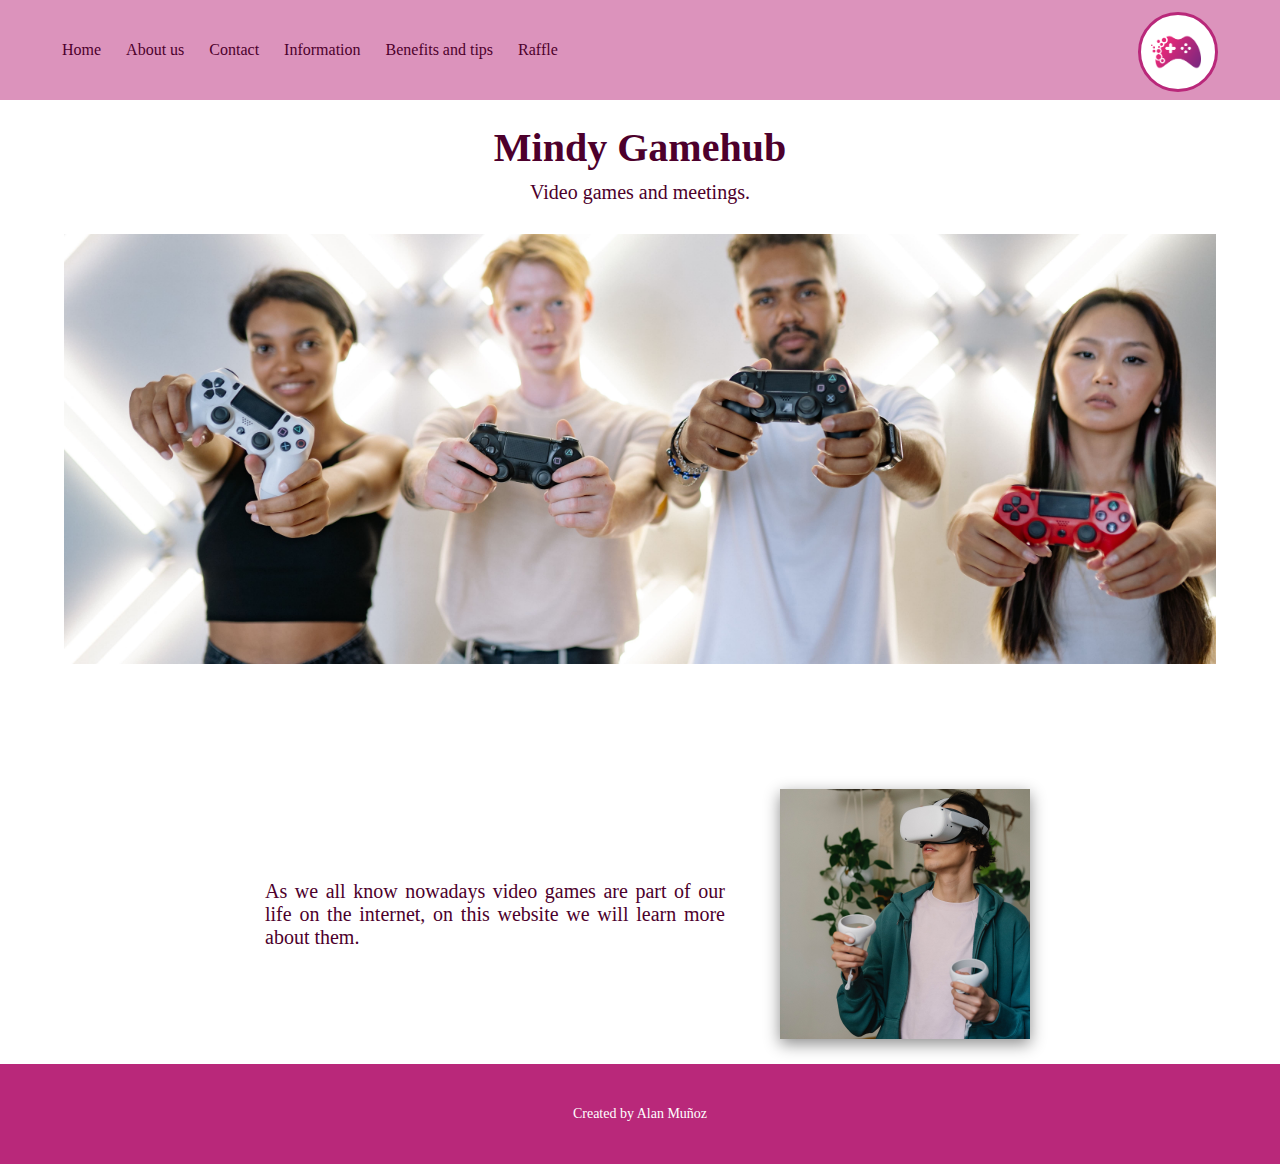
<file: index.html>
<!DOCTYPE html>
<html lang="en">
<head>
    <meta charset="UTF-8">
    <meta http-equiv="X-UA-Compatible" content="IE=edge">
    <meta name="viewport" content="width=device-width, initial-scale=1.0">
    <link rel="shortcut icon" href="./asset/img/icon.png" type="image/x-icon">
    <link rel="stylesheet" href="./asset/style/style.css">
    <title>Home</title> 
</head>
<body>
    <header>
        <nav>
            <ul>
                <li><a href="#">Home</a></li>
                <li><a href="./asset/pages/aboutUs.html">About us</a></li>
                <li><a href="./asset/pages/contact.html">Contact</a></li>
                <li><a href="./asset/pages/information.html">Information</a></li>
                <li><a href="./asset/pages/benefitsTips.html">Benefits and tips</a></li>
                <li><a href="./asset/pages/raffle.html">Raffle</a></li>
            </ul>
        </nav>
        <div class="logo_container">
            <img src="./asset/img/logo.png" alt="logo Mindy Gamehub" class="logo">
        </div>  
    </header>
    <main class="main__home">
        <section class="presentation_container">
            <h1>Mindy Gamehub</h1>
            <p>Video games and meetings.</p>
            <img src="./asset/img/team.jpg" alt="People with game console controllers" >
        </section>
        <div class="information_home">
            <p>As we all know nowadays video games are part of our life on the internet, on this website we will learn more about them.</p>
            <img src="./asset/img/vr.jpg" alt="Person playing with virtual reality accessories">
        </div>
    </main>
    <footer>
        <p>Created by Alan Muñoz</p>
    </footer>
</body>
</html>
</file>
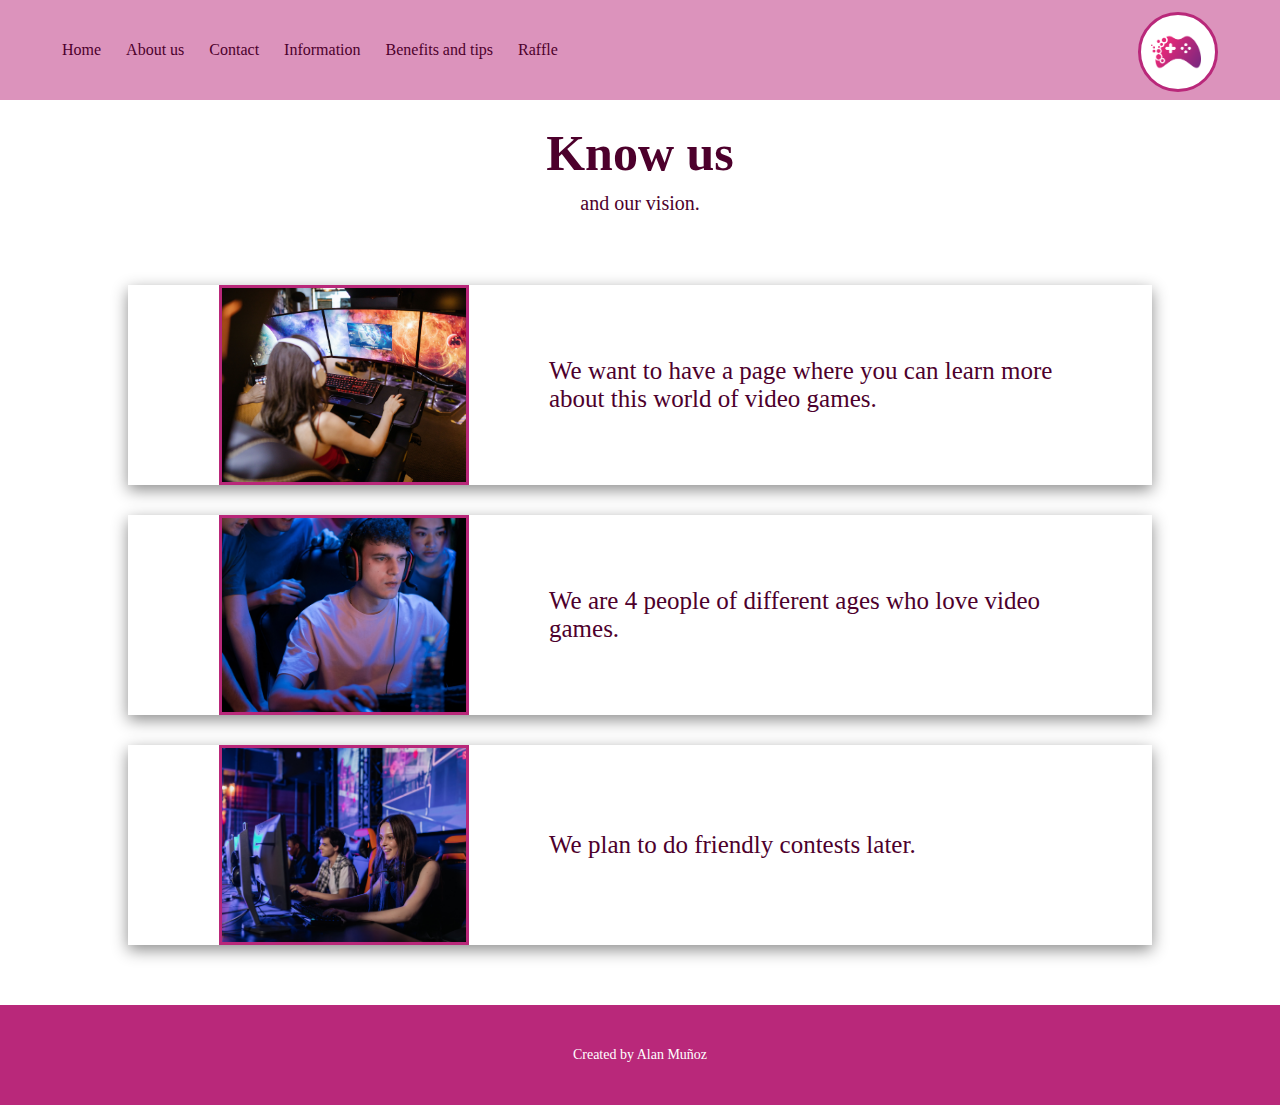
<file: asset/pages/aboutUs.html>
<!DOCTYPE html>
<html lang="en">
<head>
    <meta charset="UTF-8">
    <meta http-equiv="X-UA-Compatible" content="IE=edge">
    <meta name="viewport" content="width=device-width, initial-scale=1.0">
    <link rel="shortcut icon" href="../img/icon.png" type="image/x-icon">
    <link rel="stylesheet" href="../style/style.css">
    <title>About us</title>
</head>
<body>
    <header>
        <nav>
            <ul>
                <li><a href="../../index.html">Home</a></li>
                <li><a href="#">About us</a></li>
                <li><a href="./contact.html">Contact</a></li>
                <li><a href="./information.html">Information</a></li>
                <li><a href="./benefitsTips.html">Benefits and tips</a></li>
                <li><a href="./raffle.html">Raffle</a></li>
            </ul>
        </nav>
        <div class="logo_container">
            <img src="../img/logo.png" alt="logo Mindy Gamehub" class="logo">
        </div>   
    </header>
    <main class="aboutUs_sections">
        <section class="aboutUs__presentation">
            <h2>Know us</h2>
            <p>and our vision.</p>
        </section>
        <div class="aboutUs__info">
            <img src="../img/playing.jpg" alt="Person playing video game on a computer">
            <p>We want to have a page where you can learn more about this world of video games.</p>
        </div>
        <div class="aboutUs__info">
            <img src="../img/guys.jpg" alt="Group of people watching as another plays">
            <p>We are 4 people of different ages who love video games.</p>
        </div>
        <div class="aboutUs__info mobile_bottom">
            <img src="../img/girl.jpg" alt="People in video game competition">
            <p>We plan to do friendly contests later.</p>
        </div>

    </main>
    <footer class="aboutUs__footer">
        <p>Created by Alan Muñoz</p>
    </footer>
</body>
</html>
</file>
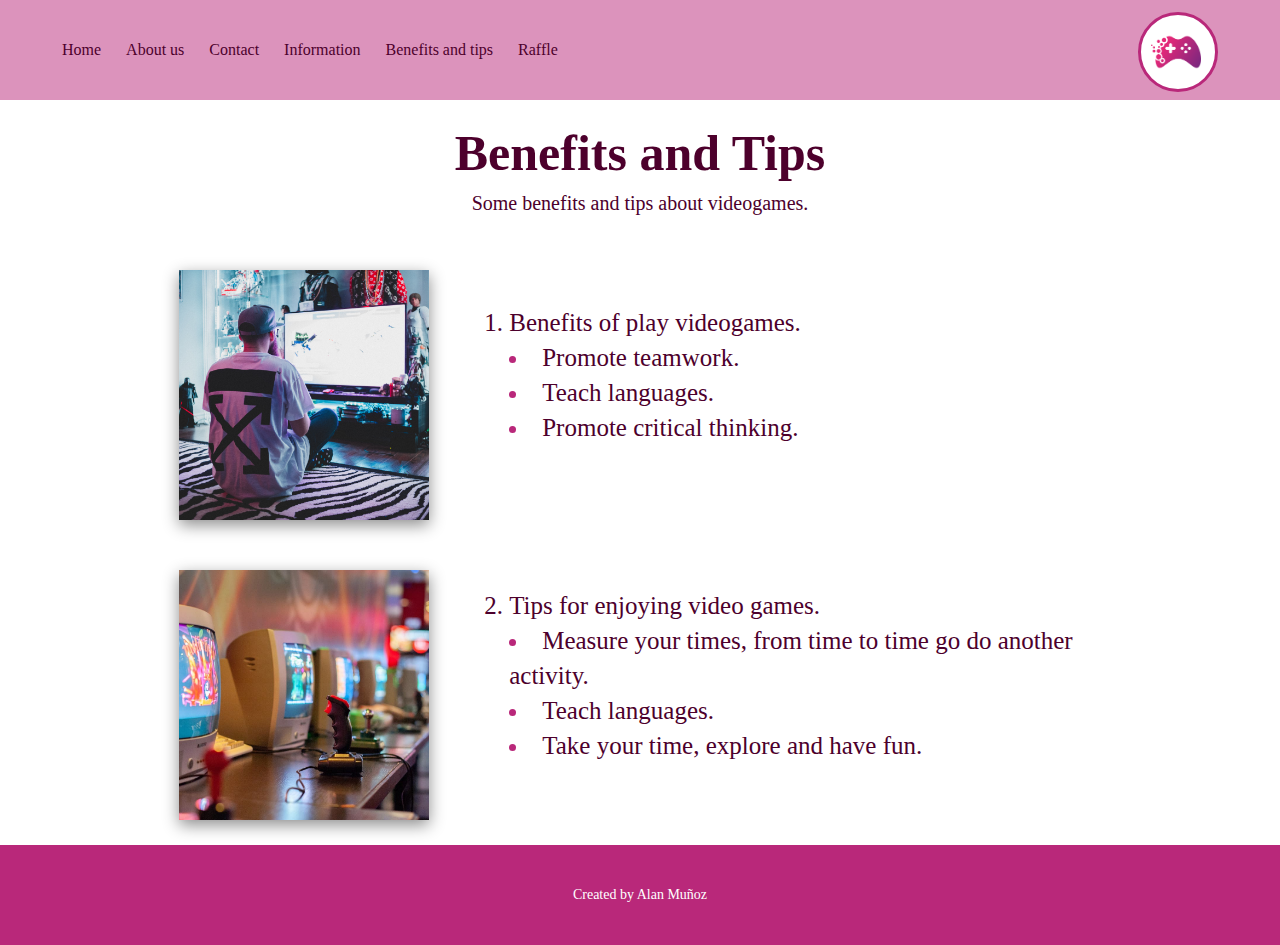
<file: asset/pages/benefitsTips.html>
<!DOCTYPE html>
<html lang="en">
<head>
    <meta charset="UTF-8">
    <meta http-equiv="X-UA-Compatible" content="IE=edge">
    <meta name="viewport" content="width=device-width, initial-scale=1.0">
    <link rel="shortcut icon" href="../img/icon.png" type="image/x-icon">
    <link rel="stylesheet" href="../style/style.css">
    <title>Benefits and tips</title>
</head>
<body>
    <header>
        <nav>
            <ul>
                <li><a href="../../index.html">Home</a></li>
                <li><a href="./aboutUs.html">About us</a></li>
                <li><a href="./contact.html">Contact</a></li>
                <li><a href="./information.html">Information</a></li>
                <li><a href="#">Benefits and tips</a></li>
                <li><a href="./raffle.html">Raffle</a></li>
            </ul>
        </nav>
        <div class="logo_container">
            <img src="../img/logo.png" alt="logo Mindy Gamehub" class="logo">
        </div>   
    </header>
    <main class="tips__main">
        <h2>Benefits and Tips</h2>
        <p>Some benefits and tips about videogames.</p>
        <div class="tips__container__cards">
            <div class="tips__card">
                <img src="../img/boyscreen.jpg" alt="person playing video games sitting on the floor">
                <ol>
                    <li class="olUno">Benefits of play videogames.</li>
                    <li>
                        <ul>
                            <li>Promote teamwork.</li>
                            <li>Teach languages.</li>
                            <li>Promote critical thinking.</li>
                        </ul> 
                    </li>
                </ol>
            </div>
            <div class="tips__card">
                <img src="../img/old.jpg" alt="old computers">
                <ol class="listTwoMobile">
                    <li class="olDos" >Tips for enjoying video games.</li>
                    <li>
                        <ul>
                            <li>Measure your times, from time to time go do another activity.</li>
                            <li>Teach languages.</li>
                            <li>Take your time, explore and have fun.</li>
                        </ul>
                    </li>
                </ol>
            </div>
        </div>
    </main>
    <footer>
        <p>Created by Alan Muñoz</p>
    </footer>
</body>
</html>
</file>
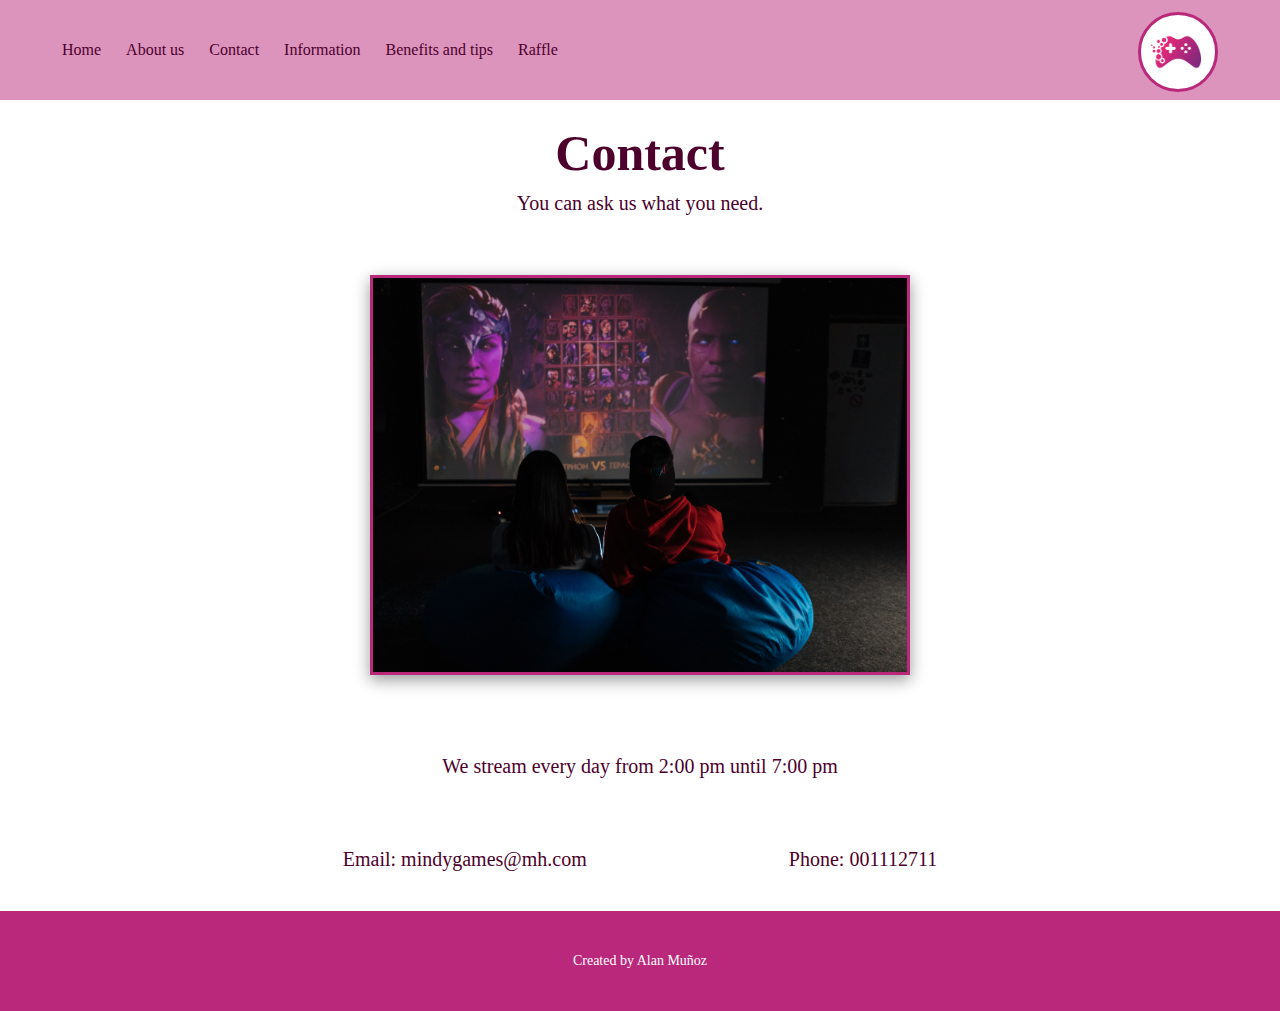
<file: asset/pages/contact.html>
<!DOCTYPE html>
<html lang="en">
<head>
    <meta charset="UTF-8">
    <meta http-equiv="X-UA-Compatible" content="IE=edge">
    <meta name="viewport" content="width=device-width, initial-scale=1.0">
    <link rel="shortcut icon" href="../img/icon.png" type="image/x-icon">
    <link rel="stylesheet" href="../style/style.css">
    <title>Contact</title>
</head>
<body>
    <header>
        <nav>
            <ul>
                <li><a href="../../index.html">Home</a></li>
                <li><a href="./aboutUs.html">About us</a></li>
                <li><a href="#">Contact</a></li>
                <li><a href="./information.html">Information</a></li>
                <li><a href="./benefitsTips.html">Benefits and tips</a></li>
                <li><a href="./raffle.html">Raffle</a></li>
            </ul> 
        </nav>
        <div class="logo_container">
            <img src="../img/logo.png" alt="logo Mindy Gamehub" class="logo">
        </div>  
    </header>
    <main>
        <section class="contact">
            <h2>Contact</h2>
            <p>You can ask us what you need.</p>
            <img src="../img/twoGuys.jpg" alt="people playing video games">
            <p class="horario">We stream every day from 2:00 pm until 7:00 pm</p>
            <div class="contact__info">
                <a href="mailto:mindygames@mh.com">Email: mindygames@mh.com</a>
                <a href="tel:001112711">Phone: 001112711</a>
            </div>
        </section>
    </main>
    <footer>
        <p>Created by Alan Muñoz</p>
    </footer>
</body>
</html>
</file>
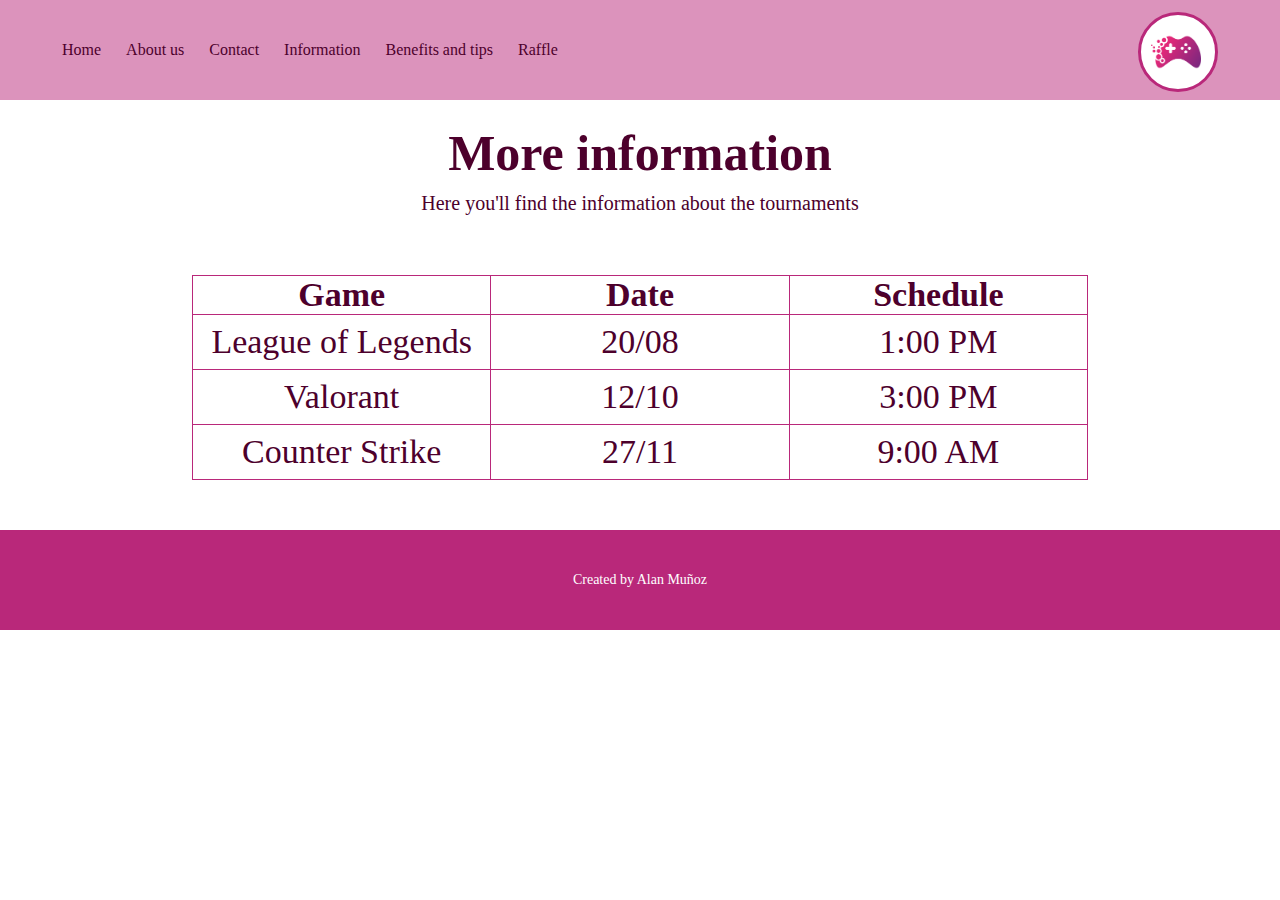
<file: asset/pages/information.html>
<!DOCTYPE html>
<html lang="en">
<head>
    <meta charset="UTF-8">
    <meta http-equiv="X-UA-Compatible" content="IE=edge">
    <meta name="viewport" content="width=device-width, initial-scale=1.0">
    <link rel="shortcut icon" href="../img/icon.png" type="image/x-icon">
    <link rel="stylesheet" href="../style/style.css">
    <title>Information</title>
</head>
<body>
    <header>
        <nav>
            <ul>
                <li><a href="../../index.html">Home</a></li>
                <li><a href="./aboutUs.html">About us</a></li>
                <li><a href="./contact.html">Contact</a></li>
                <li><a href="#">Information</a></li>
                <li><a href="./benefitsTips.html">Benefits and tips</a></li>
                <li><a href="./raffle.html">Raffle</a></li>
            </ul>
        </nav>
        <div class="logo_container">
            <img src="../img/logo.png" alt="logo Mindy Gamehub" class="logo">
        </div>   
    </header>
    <main class="informatio__main">
        <h2>More information</h2>
        <p>Here you'll find the information about the tournaments</p>
        <table>
            <tr>
                <th>Game</th>
                <th>Date</th>
                <th>Schedule</th>
            </tr>
        
            <tr>
                <td>League of Legends</td>
                <td>20/08</td>
                <td>1:00 PM</td>
            </tr>
            <tr>
                <td>Valorant</td>
                <td>12/10</td>
                <td>3:00 PM</td>
            </tr>
            <tr>
                <td>Counter Strike</td>
                <td>27/11</td>
                <td>9:00 AM</td>
            </tr>
        </table>
    </main>
    <footer>
        <p>Created by Alan Muñoz</p>
    </footer>
</body>
</html>
</file>
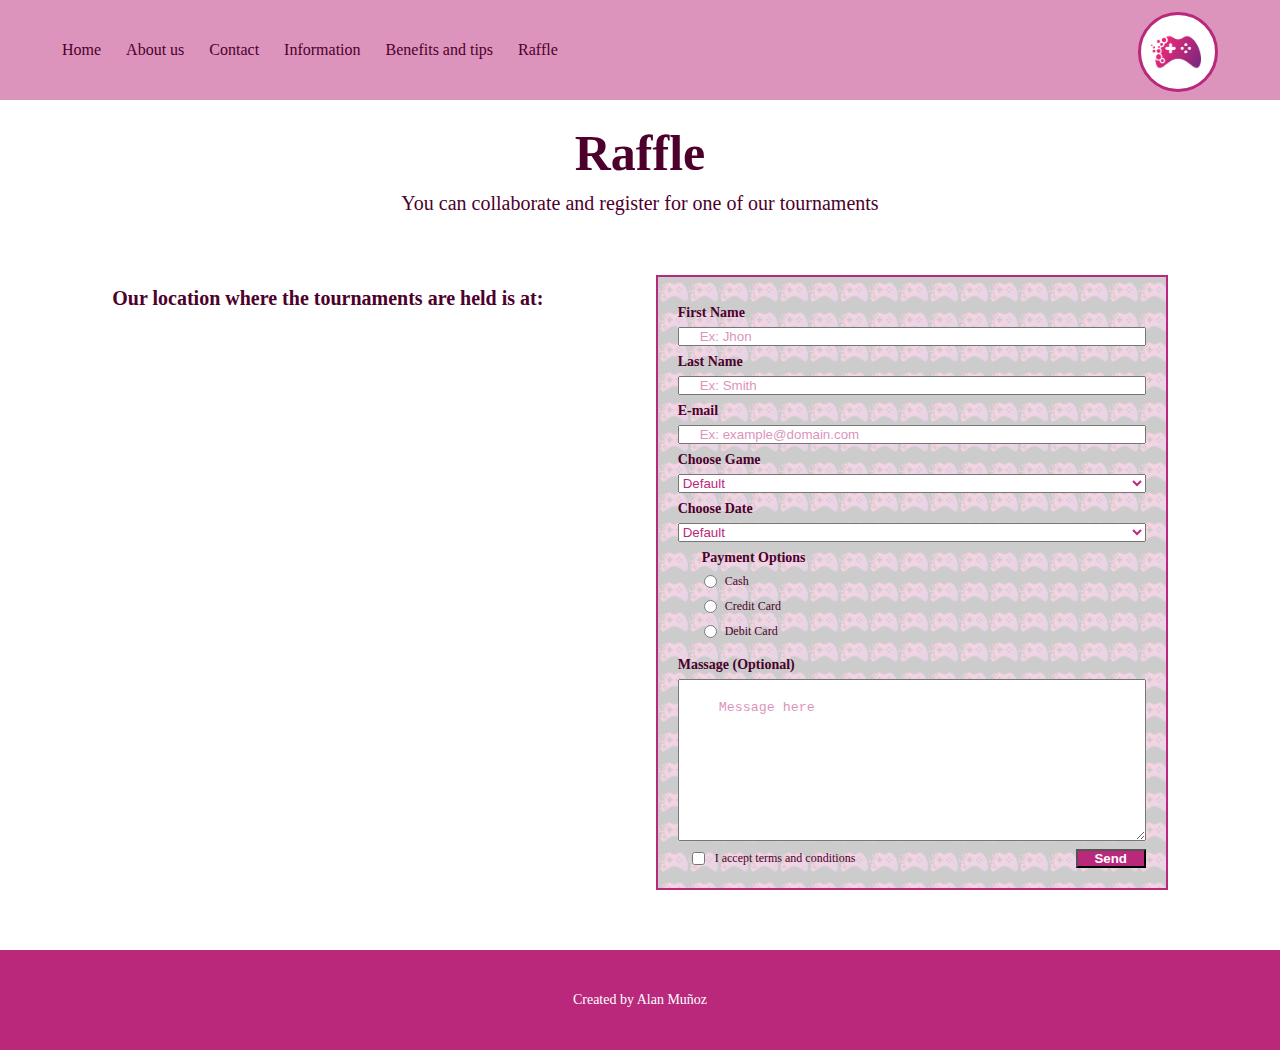
<file: asset/pages/raffle.html>
<!DOCTYPE html>
<html lang="en">
<head>
    <meta charset="UTF-8">
    <meta http-equiv="X-UA-Compatible" content="IE=edge">
    <meta name="viewport" content="width=device-width, initial-scale=1.0">
    <link rel="stylesheet" href="../style/style.css">
    <link rel="shortcut icon" href="../img/icon.png" type="image/x-icon">
    <title>Raffle</title>
</head>
<body>
    <header>
        <nav>
            <ul>
                <li><a href="../../index.html">Home</a></li>
                <li><a href="./aboutUs.html">About us</a></li>
                <li><a href="./contact.html">Contact</a></li>
                <li><a href="./information.html">Information</a></li>
                <li><a href="./benefitsTips.html">Benefits and tips</a></li>
                <li><a href="#">Raffle</a></li>
            </ul>
        </nav>
        <div class="logo_container">
            <img src="../img/logo.png" alt="logo Mindy Gamehub" class="logo">
        </div>   
    </header>

    <main class="raffle__main">
        <h2>Raffle</h2>
        <p>You can collaborate and register for one of our tournaments</p>
        <div class="info__container">
            <section>
                <h3>Our location where the tournaments are held is at:</h3>
                <iframe src="https://www.google.com/maps/embed?pb=!1m18!1m12!1m3!1d3350.8399328400446!2d-71.24401338481545!3d-32.87595428094225!2m3!1f0!2f0!3f0!3m2!1i1024!2i768!4f13.1!3m3!1m2!1s0x9689cd9da71862a7%3A0xaba86722f7e8918b!2sCentro%20Cultural%20Leopoldo%20Silva%20Reynoard!5e0!3m2!1ses!2scl!4v1684420902239!5m2!1ses!2scl" style="border:0;" allowfullscreen="" loading="lazy" referrerpolicy="no-referrer-when-downgrade"></iframe>
            </section>
            
            <form action="./show_data.html" method="get">
                <fieldset class="data__container">
                    <label for="firstName">First Name</label>
                    <input type="text" id="firstName" placeholder="Ex: Jhon" name="firstName" required>
                    <label for="lastName">Last Name</label>
                    <input type="text" id="lastName" placeholder="Ex: Smith" name="lastname" required>
                    <label for="email">E-mail</label>
                    <input type="email" id="email" placeholder="Ex: example@domain.com" name="email" required>
                </fieldset>
                <fieldset class="select__container">
                    <label for="chooseGame">Choose Game</label>
                    <select name="chooseGame" id="chooseGame">
                        <option value="default">Default</option>
                        <option value="LOL">League of Legends</option>
                        <option value="valorant">Valorant</option>
                        <option value="CStrike">Counter Strike</option>
                    </select>
                    <label for="chooseDate">Choose Date</label>
                    <select name="chooseDate" id="chooseDate">
                        <option value="default">Default</option>
                        <option value="20/08">20/08</option>
                        <option value="12/10">12/10</option>
                        <option value="27/11">27/11</option>
                    </select>
                </fieldset>
                <fieldset class="payment__container">
                    <label id="titlePyOpt">Payment Options</label>
                    <div class="radio1">
                        <input type="radio" id="cash" name="payment" value="cash" class="check__radio" required>
                        <label for="cash">Cash</label>  
                    </div>
                    <div>
                        <input type="radio" id="creditCard" name="payment" value="creditCard"  class="check__radio" required>
                        <label for="creditCard">Credit Card</label>   
                    </div>
                    <div>
                        <input type="radio" id="debitCard" name="payment" value="debitCard"  class="check__radio" required>
                        <label for="debitCard">Debit Card</label>   
                    </div>
                </fieldset>
                <fieldset class="message__container">
                    <label for="massage">Massage (Optional)</label>
                    <textarea name="massage" id="massage" placeholder="Message here" cols="30" rows="10"></textarea>
                </fieldset>
                <fieldset id="confirmation__container">
                    <div>
                        <input type="checkbox" id="acceptTrue" name="acceptTermsAndCondition" value="True" class="check__radio" required>
                        <label for="acceptTrue">I accept terms and conditions</label> 
                    </div>
                    <input type="submit" value="Send" id="send"> 
                </fieldset>
            </form>
            
        </div>
    </main>

    <footer class="aboutUs__footer">
        <p>Created by Alan Muñoz</p>
    </footer>
</body>
</html>
</file>
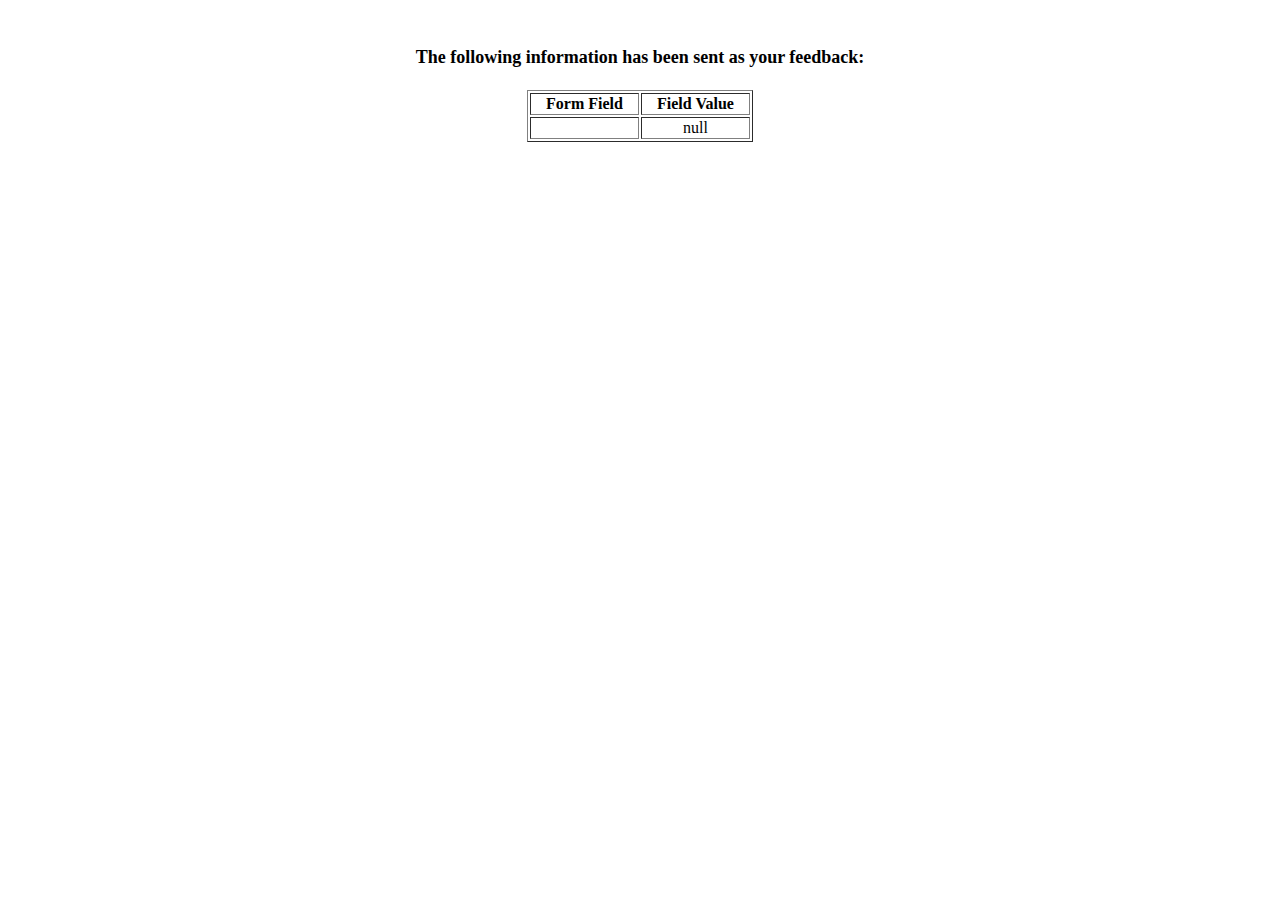
<file: asset/pages/show_data.html>
<html>
<head>
<title>Feedback Sent</title>
</head>
<body>
<p align=center>&nbsp;</p>
<h1 align=center><font size="+1">The following information has been sent as your
  feedback:</font></h1>

<table border="1" align=center width="226">
  <tr>
    <th align="center">Form Field</th>
    <th align="center">Field Value</th>
  </tr>

<script language="javascript">
var args = location.search.substr(1).split('&');
for (var i = 0; i < args.length; ++i) {
  var parts = args[i].split('=');
  if (parts != null) {
    var field = parts[0];
    var value = parts[1];
    if (value == null) {
      value = "null"
    }
    else {
      value = '"' + unescape(value.replace(/\+/g, ' ')) + '"';
    }

    document.writeln('<tr><td align="center">' + field + '</td>');
    document.writeln('<td align="center">' + value + '</td></tr>');
  }
}
</script>

<noscript>
<tr><td>
<p>You need to turn on Javascript in your browser.</p>

<p>In Microsoft Internet Explorer 4 or greater:</p>
<ul>
<li>From the "Tools" menu (in IE 4, it's the "View" menu), select "Internet Options".</li>
<li>Click on the "Security" tab.</li>
<li>Click on the "Custom Level" button. (In IE 4, select "Custom"
and then click on "Settings...".)</li>
<li>Under "Active scripting" make sure "Enable" is selected.</li>
</ul>

<p>In Netscape version 4 or greater:</p>
<ul>
<li>From the <b>Edit</b> menu, select <b>Preferences</b>.</li>
<li>In the <b>Category</b> list on the left, click on the word "Advanced".</li>
<li>In the panel on the right, make sure "Enable JavaScript" is checked.</li>
<li>Click the <b>OK</b> button.</li>
</ul>

</td></tr>
</noscript>

</table>
</body>
</html>
</file>
<file: asset/style/style.css>
* {
    box-sizing: border-box;
    margin: 0;
    padding: 0;
}
html {
    color: #4D002C;
    font-size: 62.5%
}

/* html page */
header {
    background-color: rgba(185, 40, 122,0.5);
    display: flex;
    justify-content: space-between;
    height: 10rem;
    padding: 1.2rem 6.2rem; 
    width: 100%;
}
nav {
    align-items: center;
    display: flex;
    font-size: 1.6rem;
    width: 55%;
}
nav ul {
     display: flex;
}
nav ul li {
    list-style: none;
    margin-right: 2.5rem;
}
nav ul a {
    text-decoration: none;
    color: #4D002C;
}
nav ul a:hover {
    color: white;
}
.logo_container {
    align-items: center;
    background-color: white;
    border: #B9287A 3px solid;
    border-radius: 50%;
    display: flex;
    justify-content: center;
    height: 8rem;
    width: 8rem;
}
.logo {
    height: 5rem;
    margin-right: 0.5rem;
    width: 5rem; 
    animation: 10s alternate infinite rotar;
}  

main{
    height: auto;
    width: 100%;
}

.presentation_container {
    align-items: center;
    display: flex;
    flex-direction: column;
    margin-bottom: 10rem;
}
.presentation_container h1 {
    font-size: 4rem;
    margin-top: 2.4rem;
    margin-bottom: 1rem;
}
.presentation_container p {
    font-size: 2rem;
    margin-bottom: 3rem;
}
.presentation_container img {
    height: 43rem;
    object-fit: cover;
    width: 90%;
}
.information_home {
    align-items: center;
    display: flex;
    height: 30rem;
    justify-content: center;
    padding: 15rem;
    width: 100%;
}
.information_home p{
    font-size: 2rem;
    text-align: justify;
    padding: 1.5rem;
    width: 50% ; 
}
.information_home img{
    box-shadow: rgba(0, 0, 0, 0.45) 0px 5px 15px 0px;
    height: 25rem;
    margin-left: 4rem;
    object-fit: cover;
    width: 25rem;
}

/* aboutUs page */
.aboutUs_sections {
    display: flex;
    flex-direction: column;
}
.aboutUs__presentation {
   text-align: center;
}
.aboutUs__presentation h2 {
    font-size: 5rem;
    margin-top: 2.4rem;
    margin-bottom: 1rem;
}
.aboutUs__presentation p {
    font-size: 2rem;
    margin-bottom: 4rem;
}

.aboutUs__info {
    align-self: center;
    align-items: center;
    box-shadow: rgba(0, 0, 0, 0.45) 0px 5px 15px 0px;
    display: flex;
    justify-content:center;
    margin-top: 3rem;
    width: 80%;
}
.aboutUs__info p {
   font-size: 2.5rem;
   width: 50%;
}
.aboutUs__info img {
    border: 3px solid #B9287A;
    height: 20rem;
    margin-right: 8rem;
    object-fit: cover;
    width: 25rem;
 }
 .aboutUs__footer{
    margin-top: 6rem;
 }

 /* contact page */
 .contact {
    align-items: center;
    display: flex;
    flex-direction: column;
    text-align: center;
 }
 .contact h2 {
    font-size: 5rem;
    margin-top: 2.4rem;
    margin-bottom: 1rem;
 }
.contact p {
    font-size: 2rem;
    margin-bottom: 6rem;
}
.contact img {
    border: 3px solid #B9287A;
    box-shadow: rgba(0, 0, 0, 0.4) 0px 5px 15px 0px;
    height: 40rem;
    margin-bottom: 8rem;
    object-fit: cover;
    width: 54rem;
} 
.horario {
    padding:  0 30rem ;
   
}
.contact__info {
    display: flex;
    justify-content: space-between;
    padding: 1rem;
    width: 48%;
    
}

.contact__info a {
    color: #4D002C;
    font-size: 2rem;
    text-decoration: none;
    margin-bottom: 3rem;
   
}
.contact__info a:hover {
    color: #B9287A;
}

 /* Information page */
.informatio__main {
    align-items: center;
    display: flex;
    flex-direction: column;
    
}
.informatio__main h2 {
    font-size: 5rem;
    margin-top: 2.4rem;
    margin-bottom: 1rem;
 }
.informatio__main p {
    font-size: 2rem;
    margin-bottom: 6rem;
}
.informatio__main table {
    border: #B9287A;
    font-size: 3.4rem;
    margin-bottom: 5rem;
    text-align: center;
    width: 70%;
}
.informatio__main caption {
    margin-bottom: 3rem;
    text-align: left;
    text-decoration:overline;
}
.informatio__main table,tr,th,td {
    border: #B9287A solid 1px;
    border-collapse: collapse;
}
td {
    padding: 0.8rem 0;
    width: 33%;
}

/* benefitsTips page */
.tips__main {
    align-items: center;
    display: flex;
    flex-direction: column;
}
.tips__main h2 {
    font-size: 5rem;
    margin-top: 2.4rem;
    margin-bottom: 1rem;
 }
.tips__main p {
    font-size: 2rem;
    margin-bottom: 3rem;
}
.tips__container__cards {
    align-items: center;
    display: flex;
    flex-direction: column;
    width: 80%;
}
.tips__card {
    align-items: center;
    display: flex;
    height: 30rem;
    justify-content:flex-start;
    width: 90%;
}
.tips__card img {
    box-shadow: rgba(0, 0, 0, 0.45) 0px 5px 15px 0px;
    height: 25rem;
    margin-right: 8rem;
    object-fit: cover;
    width: 25rem;
 }
 .tips__card ol  {
    font-size: 2.5rem;
    line-height: 3.5rem;
    list-style-type: none;
    margin-top: 8rem;
    
 }
 .olUno::marker {
    content: '1. ';
}
.olDos::marker {
    content: '2. ';
}
.tips__card ul  {
   font-size: 2.5rem;
   list-style-position: inside;
   list-style-type: disc;
   margin-bottom: 12rem;
}

.tips__card ul li::marker {
    color: #B9287A;
}

/* Raffle page */
.raffle__main {
    align-items: center;
    display: flex;
    height: auto;
    flex-direction: column;
}
.raffle__main h2{
    font-size: 5rem;
    margin-top: 2.4rem;
    margin-bottom: 1rem;
}
.raffle__main P {
    font-size: 2rem;
    margin-bottom: 6rem;
}
.info__container {
    display: flex;
    justify-content: space-evenly;
    width: 100%;
}
.info__container section {
    display: flex;
    flex-direction: column;
    justify-content: center;
}
.info__container section h3 {
    font-size: 2rem;
    margin-bottom: 1.4rem;
}
iframe {
    height: 90%;
    width: 100%;
}

.info__container form {
    align-items: flex-start;
    background-image: url('../img/descarga.png');
    background-size: 3rem 3rem;
    border: 0.2rem solid #B9287A;
    display: flex;
    flex-direction: column;
    justify-content: space-between;
    padding: 2rem;
    width: 40%;
}
.info__container fieldset {
    border: none;
    display: flex;
    flex-direction: column;
    justify-content: flex-start;
    width: 100%;
}
.data__container label,  .message__container label, .select__container label {
    font-size: 1.4rem;
    font-weight: bold;
    margin-bottom: 0.6rem;
    margin-top: 0.8rem;
}
.data__container input::placeholder {
    color: #B9287A;
    padding-left:2rem ;
    opacity: 0.5;
}
.select__container select{
    color: #B9287A;
}
.select__container option {
    color: #B9287A;
}
.payment__container {
    margin-top: 0.8rem;
    padding-left: 1.6rem;
}

.payment__container div {
    align-items: center;
    display: flex;
    flex-direction: row;
    margin-bottom: 1rem;
    padding-left: 1rem;
}
#titlePyOpt{
    font-size: 1.4rem;
    font-weight: bold;
}
.payment__container label {
    font-size: 1.2rem;
    font-weight: 300;
    margin-left: 0.8rem;
}

.check__radio {
    accent-color: #B9287A;
}

.radio1 {
    margin-top: 0.8rem;
}
.message__container textarea {
    padding-left:2rem;
    padding-top: 1rem;
}
.message__container textarea::placeholder {
    color: #B9287A;
    padding-left:2rem;
    padding-top: 1rem;
    opacity: 0.5;
}
#confirmation__container {
    align-items: center;
    display: flex;
    flex-direction: row;
    justify-content: space-between;
    margin-top: 0.8rem;
    
}
#confirmation__container div {
    align-items: center;
    display: flex;
   
    padding-left:1.4rem ;

}
#confirmation__container div label {
    font-size: 1.2rem;  
    margin-left: 1rem;
    
}
#send {
    background-color: #B9287A;
    color: white;
    font-weight: bold;
    width: 7rem;
}

 footer {
    background-color: #B9287A;
    color: white;
    font-size: 1.4rem;
    height: 10rem;
    text-align: center;
    padding-top: 4.2rem;
    width: 100%;
}



@media only screen and (max-width: 768px) {
    html {
        font-size: 8px;
    }
    header {
        align-items: center;
        flex-direction: column-reverse;
        justify-content: space-evenly;
        height: 28rem;
    }
    nav {
        flex-direction: column;
        width: 100%;
       
    }
    nav ul {
        align-items: center;
        flex-direction: column;
        padding-left: 2rem; 
    }
    nav ul li  {
        border-bottom: white 0.1rem solid;
        border-top: white 0.1rem solid;
        margin-bottom: 0.5rem;
        
    }
    .presentation_container{
        margin-bottom: 5rem;
    }

    .presentation_container img {
        height: 20rem;
        object-fit: cover;
        width: 90%;
    }
    .information_home {
        height: 48rem;
        flex-direction: column-reverse;
        margin-bottom: 4rem;
    }
    .information_home p {
        height: 20rem;
        text-align: center;
        padding: 0;
        width: 30rem;
    }
    .information_home img {
        margin-left: 0;
        height: 28rem;
        width: 28rem;
        margin-bottom: 5rem;
    }
    /* aboutUs page */
    .aboutUs__info {
        box-shadow: none;
        flex-direction: column;
       
    }
    .aboutUs__info img {
        margin-right: 0;
    }
    .aboutUs__info p {
        margin-bottom: 2rem;
        margin-top: 2rem;
        text-align: center;
        width: 90%;
    }
    .mobile_bottom {
        margin-bottom: 2rem;
    }

    /* contact page */
    .contact p {
        margin-bottom: 1rem;
    }
    .contact img {
        height: 34rem;
        margin-bottom: 4rem;
        margin-top: 2rem;
        width: 34rem;
    }
    .horario {
        text-align: start;
        padding: 2rem;
        margin-bottom: 0;
    }

    .contact__info {
        align-items: flex-start;
        flex-direction: column;
        justify-content: flex-start;
        margin-bottom: 2rem;
        padding: 0;
        width: 90%;
    }
    .contact__info a {
        margin-bottom: 0;
    }

     /* Information page */
    .informatio__main h2 {
        font-size: 4rem;
    }
    .informatio__main p {
        text-align: center;
    }
    .informatio__main table {
        font-size: 2rem;
    }

    /* benefitsTips page */
    .tips__main h2 {
        font-size: 4rem;
    }
    .tips__card {
        flex-direction: column;
        height: auto;
    }
    .tips__card img {
        box-shadow: none;
        margin-right: 0;
        width: 36rem;
    }
    .tips__card ol {
        font-size: 2rem;
        line-height: 2.4rem;
        margin-top: 3rem;
    }
    .tips__card ul {
        font-size: 1.8rem;
        margin-bottom: 6rem;
    }
    .listTwoMobile {
        margin-left: 2rem;
    }
    
    /* Raffle page */
    .raffle__main h2 {
        margin-bottom: 0.5rem;
    }
    .raffle__main P {
        text-align: center;
        margin-bottom: 1rem;
        padding: 2rem;
    }
    .info__container {
        align-items: center;
        flex-direction: column-reverse;
    }
    .info__container form {
        border: none;
        width: 100%;
  
    }
    #confirmation__container {
        flex-direction: column;
    } 
    #send {
        margin-top: 2rem;
        width: 100%;
    }
    .info__container section {
        align-items: center;
        margin-bottom: 4rem;
    }
    .info__container section h3 {
        font-size: 1.6rem;
        margin-top: 1rem;
    }
    iframe {
        height: 60%;
        width: 80%;
    }
    footer {
        display: none;
    }
}

@media only screen and (max-width: 1024px) {
    header {
        align-items: center;
        flex-direction: column-reverse;
        justify-content: space-evenly;
        height: 28rem;
    }
    nav {
        flex-direction: column;
        width: 100%;
       
    }
    nav ul {
        align-items: center;
        flex-direction: column;
        padding-left: 2rem; 
    }
    nav ul li  {
        border-bottom: white 0.1rem solid;
        border-top: white 0.1rem solid;
        margin-bottom: 0.5rem;
        
    }
}

@keyframes rotar {
    5% { transform: rotate(90deg);}
    20% { transform: scale(1); }
    30% { transform: scale(1.5); }
    40% { transform: scale(1.5); }
    50% { transform: rotate(-90deg) scale(1.5);}
    60% { transform: scale(1.5);}
    100% { transform: scale(1);}
}
</file>
